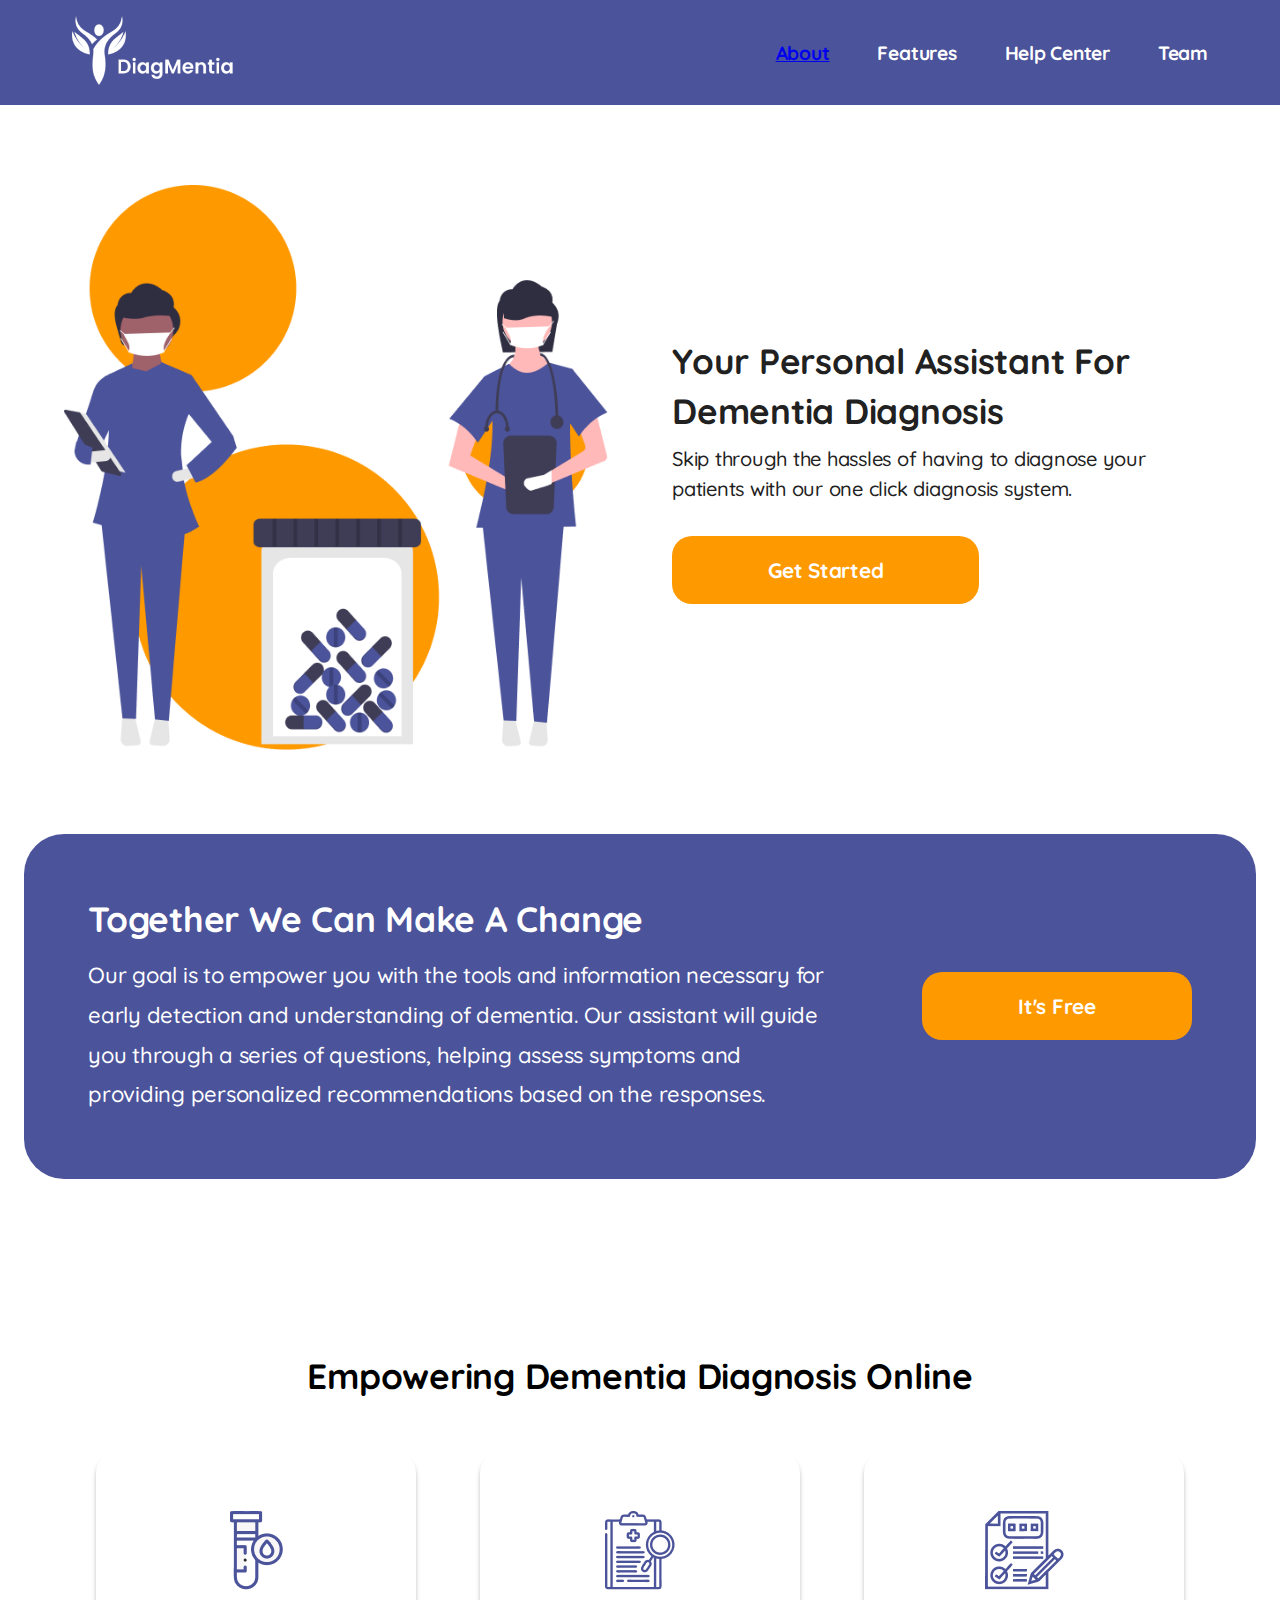
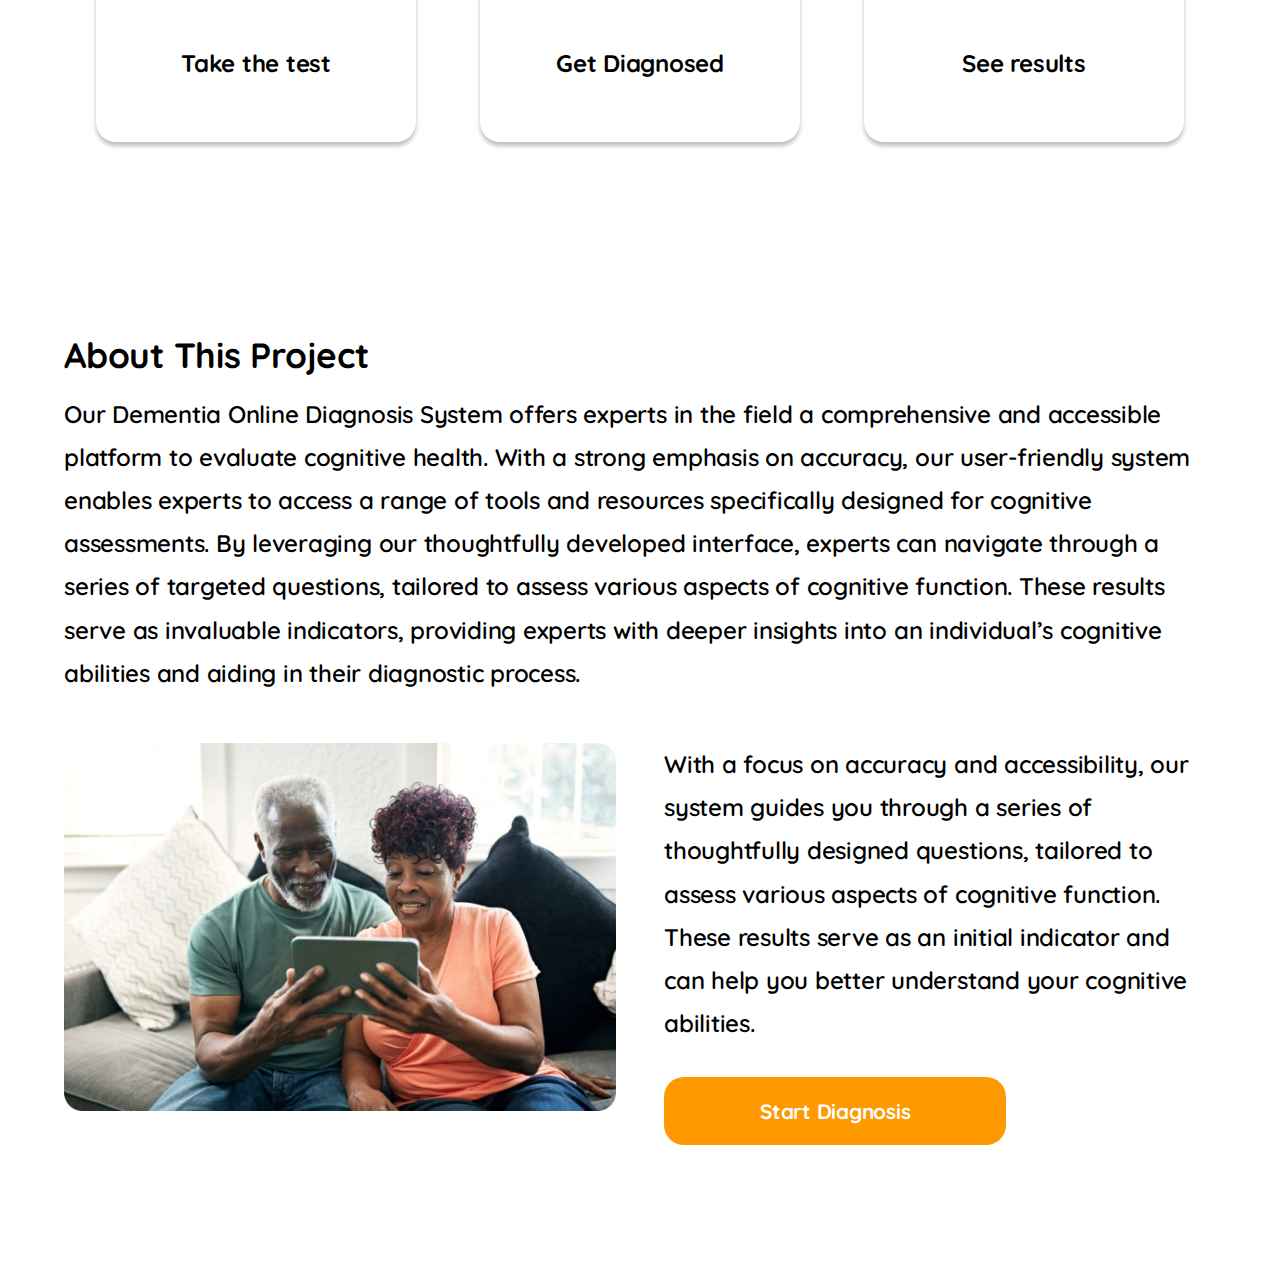
<file: index.html>
<!DOCTYPE html>
<html lang="en">
	<head>
		<meta charset="UTF-8" />
		<meta name="viewport" content="width=device-width, initial-scale=1.0" />
		<link rel="preconnect" href="https://fonts.googleapis.com" />
		<link rel="preconnect" href="https://fonts.gstatic.com" crossorigin />
		<link href="https://fonts.googleapis.com/css2?family=Quicksand:wght@400;500;600;700&display=swap" rel="stylesheet" />

		<link rel="stylesheet" href="./css/global.css" />
		<link rel="stylesheet" href="./css/homepage.css" />
		<title>Diagmentia</title>
	</head>
	<body>
		<!-- Navbar start -->
		<header>
			<a href="index.html"><img src="./assets/images/logo.png" alt="DiagMentia" /></a>

			<nav>
				<ul>
					<li><a href="#about">About</a></li>
					<li>Features</li>
					<li>Help Center</li>
					<li>Team</li>
				</ul>
			</nav>
		</header>
		<!-- Navbar end -->

		<!-- Herosection start -->
		<section class="hero">
			<div>
				<img src="./assets/images/hero-image.png" alt="" />
			</div>

			<div>
				<h1>Your Personal Assistant For Dementia Diagnosis</h1>
				<p>Skip through the hassles of having to diagnose your patients with our one click diagnosis system.</p>

				<a href="./diagnose.html"><button>Get Started</button></a>
			</div>
		</section>
		<!-- Herosection end -->

		<!-- Change section -->
		<section class="change">
			<div>
				<h2>Together We Can Make A Change</h2>
				<p>
					Our goal is to empower you with the tools and information necessary for early detection and understanding of dementia. Our assistant
					will guide you through a series of questions, helping assess symptoms and providing personalized recommendations based on the
					responses.
				</p>
			</div>

			<a href="./diagnose.html"><button>It's Free</button></a>
		</section>
		<!-- Change end -->

		<!-- Online start -->
		<section class="online">
			<h2>Empowering Dementia Diagnosis Online</h2>

			<div>
				<div>
					<img src="./assets/images/test-icon.png" alt="" />
					<span>Take the test</span>
				</div>
				<div>
					<img src="./assets/images/diagnoses-icon.png" alt="" />
					<span>Get Diagnosed</span>
				</div>
				<div>
					<img src="./assets/images/result-icon.png" alt="" />
					<span>See results</span>
				</div>
			</div>
		</section>
		<!-- Online end -->

		<!-- About start -->
		<section id="about" class="about">
			<h2>About This Project</h2>
			<p>
				Our Dementia Online Diagnosis System offers experts in the field a comprehensive and accessible platform to evaluate cognitive health. With a strong emphasis on accuracy, our user-friendly system enables experts to access a range of tools and resources specifically designed for cognitive assessments. 
				By leveraging our thoughtfully developed interface, experts can navigate through a series of targeted questions, tailored to assess various aspects of cognitive function. These results serve as invaluable indicators, providing experts with deeper insights into an individual’s cognitive abilities and aiding in their diagnostic process.
			</p>

			<div>
				<img src="./assets/images/about-image.png" alt="" />

				<div>
					<p>
						With a focus on accuracy and accessibility, our system guides you through a series of thoughtfully designed questions, tailored to
						assess various aspects of cognitive function. These results serve as an initial indicator and can help you better understand your
						cognitive abilities.
					</p>
					<a href="./diagnose.html"><button>Start Diagnosis</button></a>
				</div>
			</div>
		</section>
		<!-- About end -->
	</body>
</html>
</file>
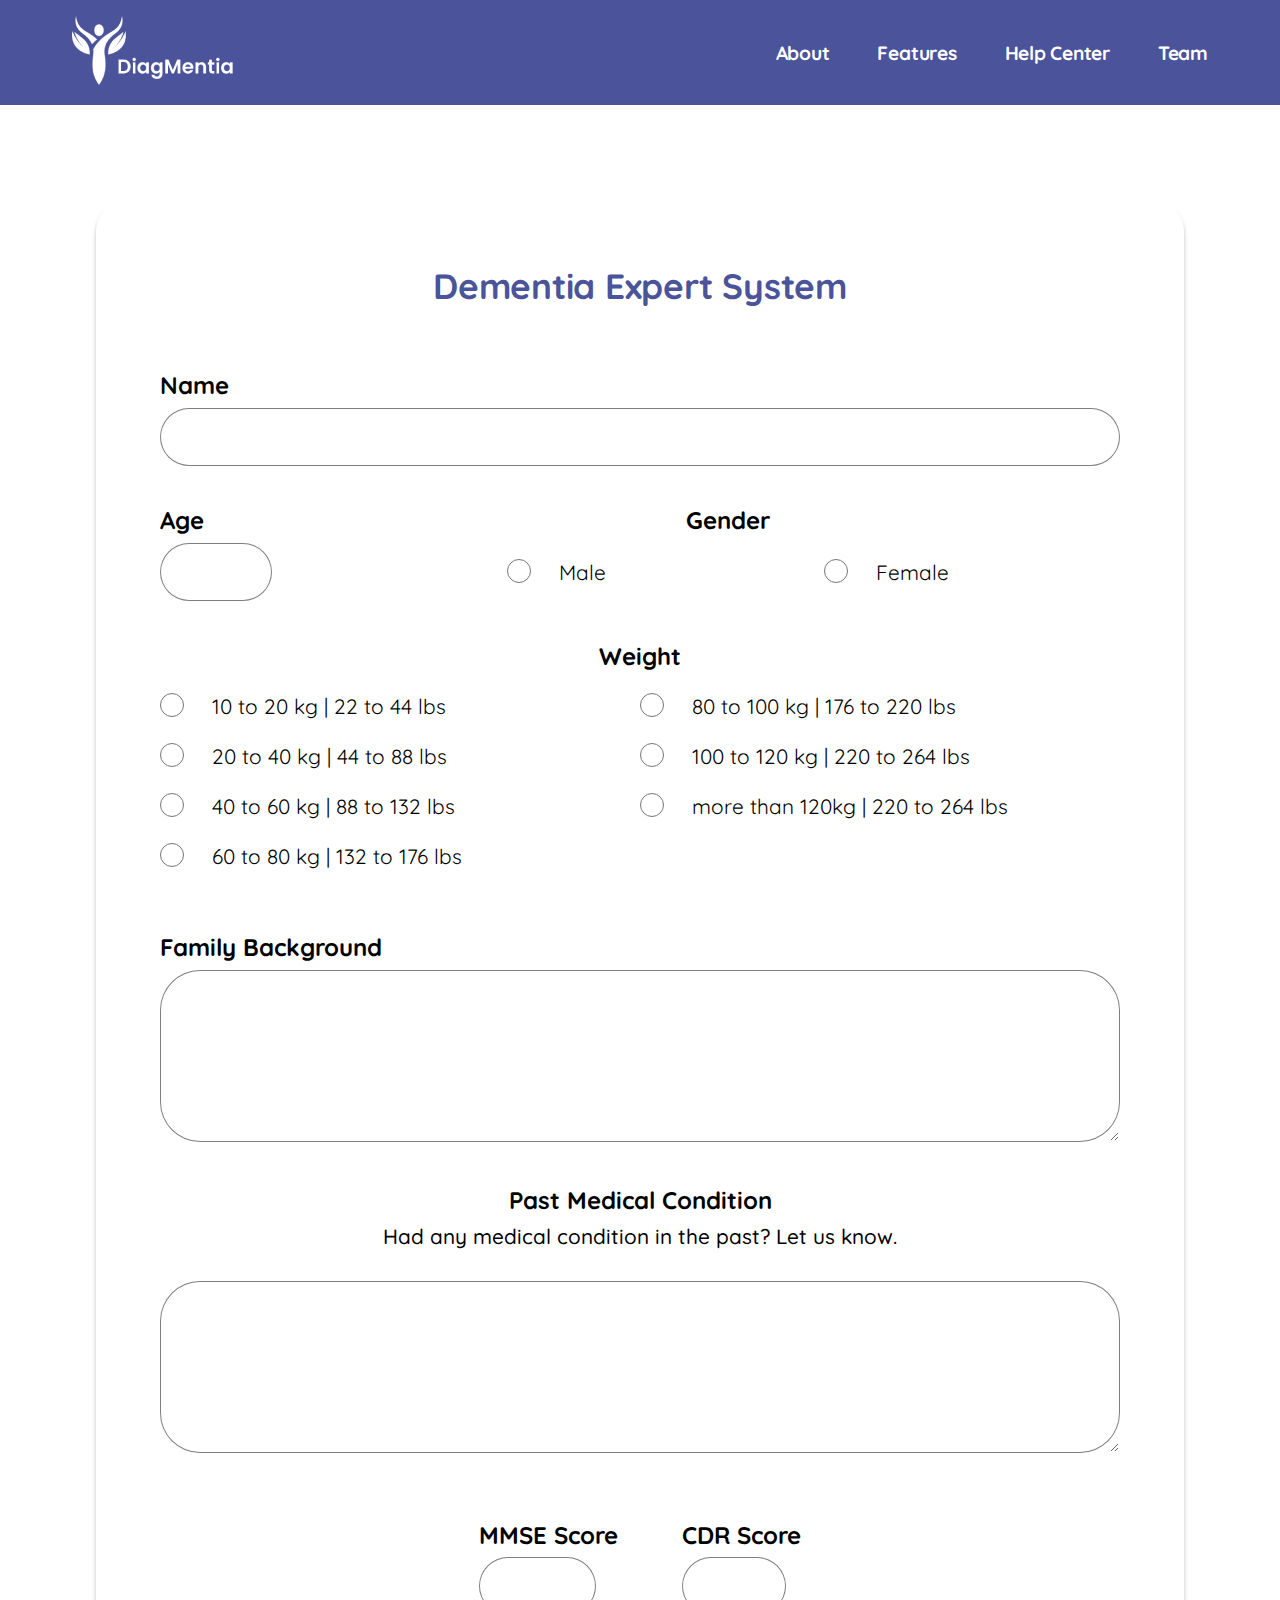
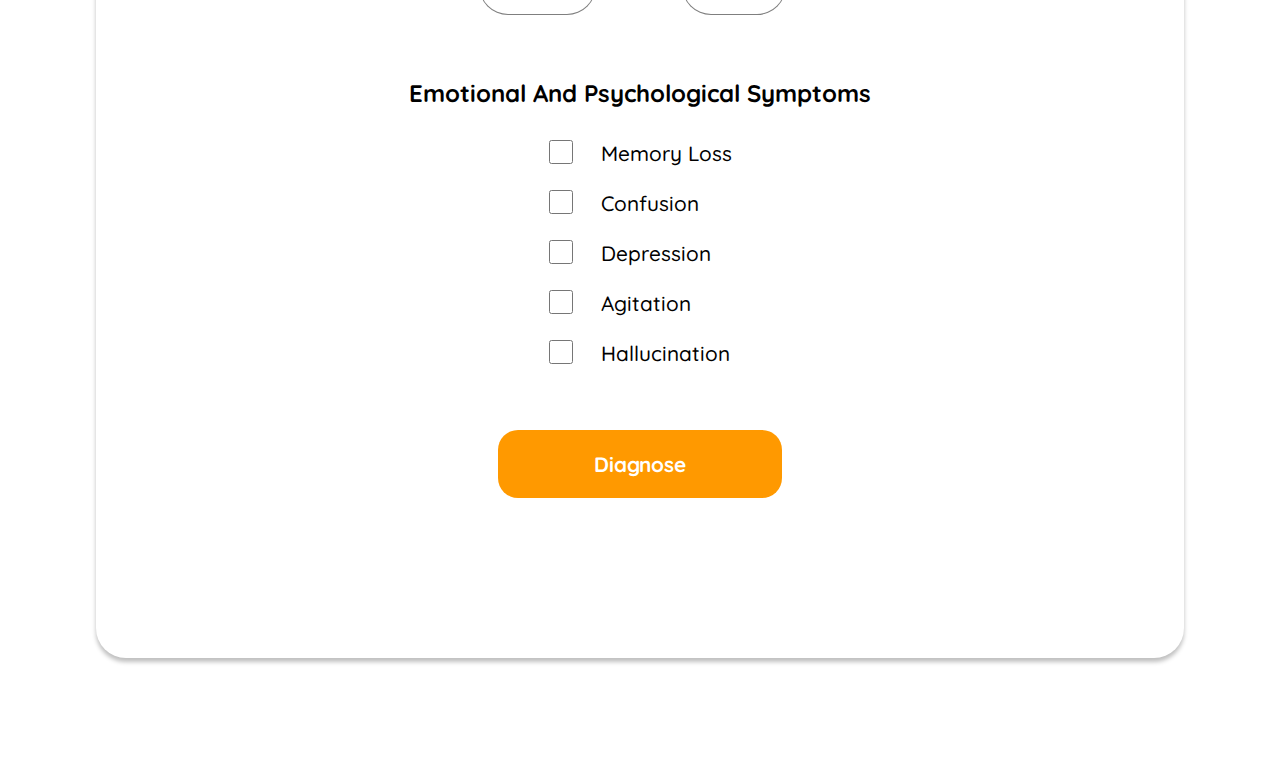
<file: diagnose.html>
<!DOCTYPE html>
<html lang="en">
	<head>
		<meta charset="UTF-8" />
		<meta name="viewport" content="width=device-width, initial-scale=1.0" />
		<link rel="preconnect" href="https://fonts.googleapis.com" />
		<link rel="preconnect" href="https://fonts.gstatic.com" crossorigin />
		<link href="https://fonts.googleapis.com/css2?family=Quicksand:wght@400;500;600;700&display=swap" rel="stylesheet" />

		<link rel="stylesheet" href="./css/global.css" />
		<link rel="stylesheet" href="./css/diagnose.css" />
		<title>Diagmentia</title>

		<script src="./scripts/diagnose.js" defer></script>
	</head>
	<body>
		<!-- Navbar start -->
		<header>
			<a href="index.html"><img src="./assets/images/logo.png" alt="DiagMentia" /></a>

			<nav>
				<ul>
					<li>About</li>
					<li>Features</li>
					<li>Help Center</li>
					<li>Team</li>
				</ul>
			</nav>
		</header>
		<!-- Navbar end -->

		<!-- Main start -->
		<main>
			<h2>Dementia Expert System</h2>

			<form id="form">
				<section class="first-section">
					<div>
						<label for="name">Name</label>
						<input type="text" name="name" id="name" class="name" required />
					</div>

					<div class="age-gender">
						<div>
							<label for="age">Age</label>
							<input type="number" name="age" id="age" class="age" required />
						</div>

						<div class="gender-con">
							<label for="gender">Gender</label>

							<div>
								<span class="radio-group"><input type="radio" name="gender" value="Male" required /> Male </span>
								<span class="radio-group"><input type="radio" name="gender" value="Female" required /> Female </span>
							</div>
						</div>
					</div>

					<div class="weight-con">
						<label for="weight">Weight</label>

						<div>
							<div>
								<span class="radio-group"
									><input type="radio" name="weight" value="10 to 20 kg | 22 to 44 lbs" required /> 10 to 20 kg | 22 to 44 lbs
								</span>
								<span class="radio-group"
									><input type="radio" name="weight" value="20 to 40 kg | 44 to 88 lbs" required /> 20 to 40 kg | 44 to 88 lbs
								</span>
								<span class="radio-group"
									><input type="radio" name="weight" value="40 to 60 kg | 88 to 132 lbs" required /> 40 to 60 kg | 88 to 132 lbs
								</span>
								<span class="radio-group"
									><input type="radio" name="weight" value="60 to 80 kg | 132 to 176 lbs" required /> 60 to 80 kg | 132 to 176 lbs
								</span>
							</div>

							<div>
								<span class="radio-group"
									><input type="radio" name="weight" value="80 to 100 kg | 176 to 220 lbs" required /> 80 to 100 kg | 176 to 220 lbs
								</span>
								<span class="radio-group"
									><input type="radio" name="weight" value="100 to 120 kg | 220 to 264 lbs" required /> 100 to 120 kg | 220 to 264 lbs
								</span>
								<span class="radio-group"
									><input type="radio" name="weight" value="more than 120kg | 220 to 264 lbs" required /> more than 120kg | 220 to 264 lbs
								</span>
							</div>
						</div>
					</div>

					<div>
						<label for="background">Family Background</label>
						<textarea name="background" id="background" cols="30" rows="6"></textarea>
					</div>
				</section>

				<section class="second-section">
					<div class="condition">
						<label for="condition">Past Medical Condition </label>
						<p>Had any medical condition in the past? Let us know.</p>
						<textarea name="condition" id="condition" cols="30" rows="6"></textarea>
					</div>

					<div class="scores">
						<div>
							<label for="mmse">MMSE Score</label>
							<input type="number" name="mmse" id="mmse" min="0" max="30" required />
						</div>

						<div>
							<label for="cdr">CDR Score</label>
							<input type="number" name="cdr" id="cdr" min="0" max="3" required />
						</div>
					</div>

					<div class="symptoms">
						<label for="symptoms">Emotional And Psychological Symptoms</label>

						<div>
							<span class="radio-group"><input type="checkbox" name="symptoms" id="memory-loss" value="Memory Loss" /> Memory Loss </span>
							<span class="radio-group"><input type="checkbox" name="symptoms" id="confusion" value="Confusion" /> Confusion </span>
							<span class="radio-group"><input type="checkbox" name="symptoms" id="depression" value="Depression" /> Depression </span>
							<span class="radio-group"><input type="checkbox" name="symptoms" id="agitation" value="Agitation" /> Agitation </span>
							<span class="radio-group"><input type="checkbox" name="symptoms" id="hallucinations" value="Hallucination" /> Hallucination </span>
						</div>
					</div>

					<button>Diagnose</button>
				</section>
			</form>

			<section id="result" class="result">
				<h3>Result</h3>

				<div>Name: <span id="name-result"></span></div>
				<div>Age: <span id="age-result"></span></div>
				<div>Gender: <span id="gender-result"></span></div>
				<div>Weight: <span id="weight-result"></span></div>
				<div>Family Background: <span id="background-result"></span></div>
				<div>Previous medical condition: <span id="condition-result"></span></div>
				<div>Diagnosis: <span id="diagnosis-result"></span></div>
				<div>Diagnosis Range: <span id="range-result"></span></div>
				<div>
					Positive Symptoms:

					<div class="result-symptoms" id="result-symptoms">
						<div>Memory Loss</div>
						<div>Confusion</div>
						<div>Depression</div>
						<div>Agitation</div>
						<div>Hallucination</div>
					</div>
				</div>

				<div class="btn-group">
					<button id="retake">Re-take Test</button>
					<button id="print">Print</button>
				</div>
			</section>
		</main>
		<!-- Main end -->
	</body>
</html>
</file>
<file: css/global.css>
* {
	box-sizing: border-box;
	padding: 0;
	margin: 0;
}
body {
	font-weight: 400;
	font-family: 'Quicksand', sans-serif;
}
img {
	max-width: 100%;
}
header {
	display: flex;
	align-items: center;
	justify-content: space-between;
	padding: 1rem 4.5rem;
	background: #4b539a;
}
button {
	border-radius: 1.25rem;
	background: #ff9900;
	color: #ffffff;
	font-size: 1.3rem;
	font-family: 'Quicksand', sans-serif;
	font-weight: 700;
	line-height: 1.25rem;
	letter-spacing: -0.015rem;
	padding: 1.5rem 6rem;
	border: none;
	cursor: pointer;
}
h2 {
	font-size: 2.2rem;
	font-weight: 700;
	line-height: 120%;
	letter-spacing: -0.015rem;
}
nav ul {
	list-style: none;
	display: flex;
	align-items: center;
	gap: 3rem;
	color: #ffffff;
	font-size: 1.2rem;
	font-weight: 700;
	line-height: 1.25rem;
	letter-spacing: -0.015rem;
}

/* Mobile Styles */
@media (max-width: 767px) {
	header {
	  padding: 1rem 2rem;
	}
  
	button {
	  padding: 1rem 3rem;
	}
  
	h2 {
	  font-size: 1.8rem;
	}
  
	nav ul {
	  font-size: 1rem;
	}
  }
</file>
<file: css/homepage.css>
.hero {
	display: grid;
	grid-template-columns: 1fr 1fr;
	gap: 4rem;
	align-items: center;
	padding: 5rem 4rem;
}
.hero h1 {
	color: #212121;
	font-size: 2.1875rem;
	font-weight: 700;
	line-height: 3.125rem;
	letter-spacing: -0.015rem;
}
.hero p {
	color: #212121;
	font-size: 1.25rem;
	font-weight: 500;
	line-height: 1.875rem;
	letter-spacing: -0.015rem;
	margin: 0.5rem 0 2rem;
}

.change {
	border-radius: 40px;
	background: #4b539a;
	padding: 4rem;
	display: grid;
	grid-template-columns: 1fr auto;
	align-items: center;
	gap: 6rem;
	color: #fff;
	margin: 0 1.5rem;
}
.change p {
	font-size: 1.375rem;
	font-weight: 500;
	line-height: 180%;
	letter-spacing: -0.015rem;
	margin-top: 1rem;
}

.online {
	padding: 4rem 0;
}
.online h2 {
	text-align: center;
	margin: 7rem 0 3.5rem;
}
.online > div {
	display: flex;
	justify-content: center;
	gap: 4rem;
}
.online > div > div {
	padding: 3.6rem 0;
	text-align: center;
	width: 20rem;
	border-radius: 1.25rem;
	box-shadow: 0px 4px 4px 0px rgba(0, 0, 0, 0.25);
}
.online > div > div span {
	display: block;
	font-size: 1.5rem;
	font-weight: 700;
	line-height: 180%;
	letter-spacing: -0.015rem;
	margin-top: 3rem;
}

.about {
	margin: 8rem 4rem;
}
.about h2 {
	margin-bottom: 1rem;
}
.about p {
	font-size: 1.5rem;
	font-weight: 600;
	line-height: 180%;
	letter-spacing: -0.015rem;
}
.about > div {
	display: grid;
	grid-template-columns: 1fr 1fr;
	gap: 3rem;
	margin-top: 3rem;
}
.about button {
	margin-top: 2rem;
}


/* Mobile Styles */
@media (max-width: 767px) {
	.hero {
	  grid-template-columns: 1fr;
	  gap: 2rem;
	  padding: 3rem;
	  text-align: center;
	}
  
	.hero h1 {
	  font-size: 1.8rem;
	  line-height: 2.5rem;
	}
  
	.hero p {
	  font-size: 1.1rem;
	  line-height: 1.6rem;
	  margin-bottom: 1.5rem;
	}
  
	.change {
	  grid-template-columns: 1fr;
	  gap: 3rem;
	  margin: 0;
	  padding: 3rem;
	}
  
	.change p {
	  font-size: 1.2rem;
	  line-height: 1.8rem;
	  margin-top: 1.5rem;
	}
  
	.online {
	  padding: 3rem 0;
	}
  
	.online h2 {
	  margin: 5rem 0 2.5rem;
	}
  
	.online > div {
	  flex-direction: column;
	  gap: 2rem;
	}
  
	.online > div > div {
	  padding: 2.8rem 0;
	  width: 100%;
	}
  
	.online > div > div span {
	  margin-top: 2rem;
	}
  
	.about {
	  margin: 5rem 2rem;
	}
  
	.about h2 {
	  margin-bottom: 0.5rem;
	  font-size: 1.8rem;
	  line-height: 2.5rem;
	}
  
	.about p {
	  font-size: 1.2rem;
	  line-height: 1.8rem;
	}
  
	.about > div {
	  grid-template-columns: 1fr;
	  gap: 2rem;
	  margin-top: 2rem;
	}
  
	.about button {
	  margin-top: 1.5rem;
	}
  }
</file>
<file: css/diagnose.css>
main {
	border-radius: 30px;
	box-shadow: 0px 4px 4px 0px rgba(0, 0, 0, 0.25);
	margin: 6rem;
	padding: 4rem 4rem;
}
main h2 {
	color: #4b539a;
	text-align: center;
	margin-bottom: 4rem;
}

form {
	padding-bottom: 6rem;
}
form.inactive {
	display: none;
}

.first-section > div {
	margin-bottom: 2.5rem;
}

label {
	font-size: 1.5rem;
	font-weight: 700;
	line-height: 120%;
	display: block;
	margin-bottom: 0.5rem;
}

input[type='text'],
input[type='number'] {
	border-radius: 40px;
	border: 1px solid rgba(0, 0, 0, 0.5);
	padding: 1rem 2rem;
	font-size: 1.3rem;
}
input.name {
	width: 100%;
}
input.age {
	width: 7rem;
}
input::-webkit-outer-spin-button,
input::-webkit-inner-spin-button {
	-webkit-appearance: none;
	margin: 0;
}

input[type='number'] {
	-moz-appearance: textfield;
	appearance: textfield;
}

.radio-group {
	display: flex;
	gap: 1.75rem;
	font-size: 1.3rem;
}
input[type='radio'],
input[type='checkbox'] {
	width: 24px;
	height: 24px;
	accent-color: darkgoldenrod;
	flex-shrink: 0;
}
.age-gender {
	display: flex;
	gap: 4rem;
}
.gender-con {
	flex: 1;
}
.gender-con label {
	text-align: center;
}
.gender-con > div {
	display: flex;
	align-items: center;
	justify-content: space-evenly;
	gap: 3rem;
	height: 59px;
}

.weight-con label {
	text-align: center;
	margin-bottom: 1.4rem;
}
.weight-con > div {
	display: grid;
	grid-template-columns: 1fr 1fr;
}
.weight-con span {
	margin-bottom: 1.5rem;
}

textarea {
	border-radius: 40px;
	border: 1px solid rgba(0, 0, 0, 0.5);
	padding: 1rem 2rem;
	font-size: 1.3rem;
	width: 100%;
	resize: vertical;
}

.second-section > div {
	margin-bottom: 4rem;
}
.second-section .scores {
	display: flex;
	justify-content: center;
	gap: 4rem;
}
.condition {
	text-align: center;
}
.condition p {
	font-size: 1.3rem;
	font-weight: 500;
	margin-bottom: 2rem;
}
.symptoms label {
	text-align: center;
}
.symptoms > div {
	width: max-content;
	font-weight: 500;
	margin: 2rem auto 0;
}
.symptoms span {
	margin-bottom: 1.5rem;
}

.second-section > button {
	margin: auto;
	display: block;
}

section.result {
	display: none;
}
section.result.active {
	display: block;
}
section.result h3 {
	color: #4b539a;
	margin-bottom: 1rem;
	font-size: 1.7rem;
	font-weight: 700;
	line-height: 120%;
	letter-spacing: -0.015rem;
}

section.result > div {
	font-size: 1.5rem;
	font-weight: 700;
	line-height: 120%;
	margin-bottom: 1rem;
}
section.result > div span,
.result-symptoms {
	color: #ff9900;
}
.result-symptoms {
	margin-top: 0.5rem;
}
.result-symptoms > div {
	margin-bottom: 0.5rem;
}
.btn-group {
	display: flex;
	gap: 2rem;
	margin-top: 4rem;
}
.btn-group button {
	flex: 1;
}
.btn-group button:last-child {
	color: #ff9900;
	border: 1px solid #000;
	background-color: transparent;
}

/* Mobile Styles */
@media (max-width: 767px) {
  main {
    margin: 3rem;
    padding: 2rem;
  }

  main h2 {
    margin-bottom: 2rem;
    font-size: 1.8rem;
  }

  form {
    padding-bottom: 4rem;
  }

  .first-section > div {
    margin-bottom: 1.5rem;
  }

  label {
    font-size: 1.3rem;
    margin-bottom: 0.3rem;
  }

  input[type='text'],
  input[type='number'],
  textarea {
    font-size: 1.1rem;
    padding: 0.8rem 1.5rem;
  }

  .radio-group {
    font-size: 1.1rem;
  }

  input[type='radio'],
  input[type='checkbox'] {
    width: 18px;
    height: 18px;
  }

  .age-gender {
    flex-direction: column;
    gap: 2rem;
  }

  .gender-con {
    margin-bottom: 2rem;
  }

  .gender-con label {
    text-align: left;
  }

  .gender-con > div {
    justify-content: space-between;
    gap: 1.5rem;
    height: auto;
  }

  .weight-con label {
    text-align: left;
    margin-bottom: 0.8rem;
  }

  .weight-con > div {
    grid-template-columns: 1fr;
  }

  .weight-con span {
    margin-bottom: 0.8rem;
  }

  .second-section > div {
    margin-bottom: 2rem;
  }

  .second-section .scores {
    flex-direction: column;
    gap: 2rem;
  }

  .condition {
    text-align: left;
  }

  .condition p {
    font-size: 1.1rem;
    margin-bottom: 1.5rem;
  }

  .symptoms label {
    text-align: left;
  }

  .symptoms > div {
    width: 100%;
    margin: 1rem 0 0;
  }

  .symptoms span {
    margin-bottom: 0.8rem;
  }

  .second-section > button {
    margin: 2rem auto 0;
  }

  section.result h3 {
    font-size: 1.5rem;
    margin-bottom: 0.8rem;
  }

  section.result > div {
    font-size: 1.1rem;
    margin-bottom: 0.8rem;
  }

  .result-symptoms {
    margin-top: 0.3rem;
  }

  .result-symptoms > div {
    margin-bottom: 0.3rem;
  }

  .btn-group {
    flex-direction: column;
    gap: 1.5rem;
    margin-top: 2rem;
  }

  .btn-group button {
    flex: none;
    width: 100%;
  }

  .btn-group button:last-child {
    color: #ff9900;
    border: 1px solid #000;
    background-color: transparent;
  }
}
</file>
